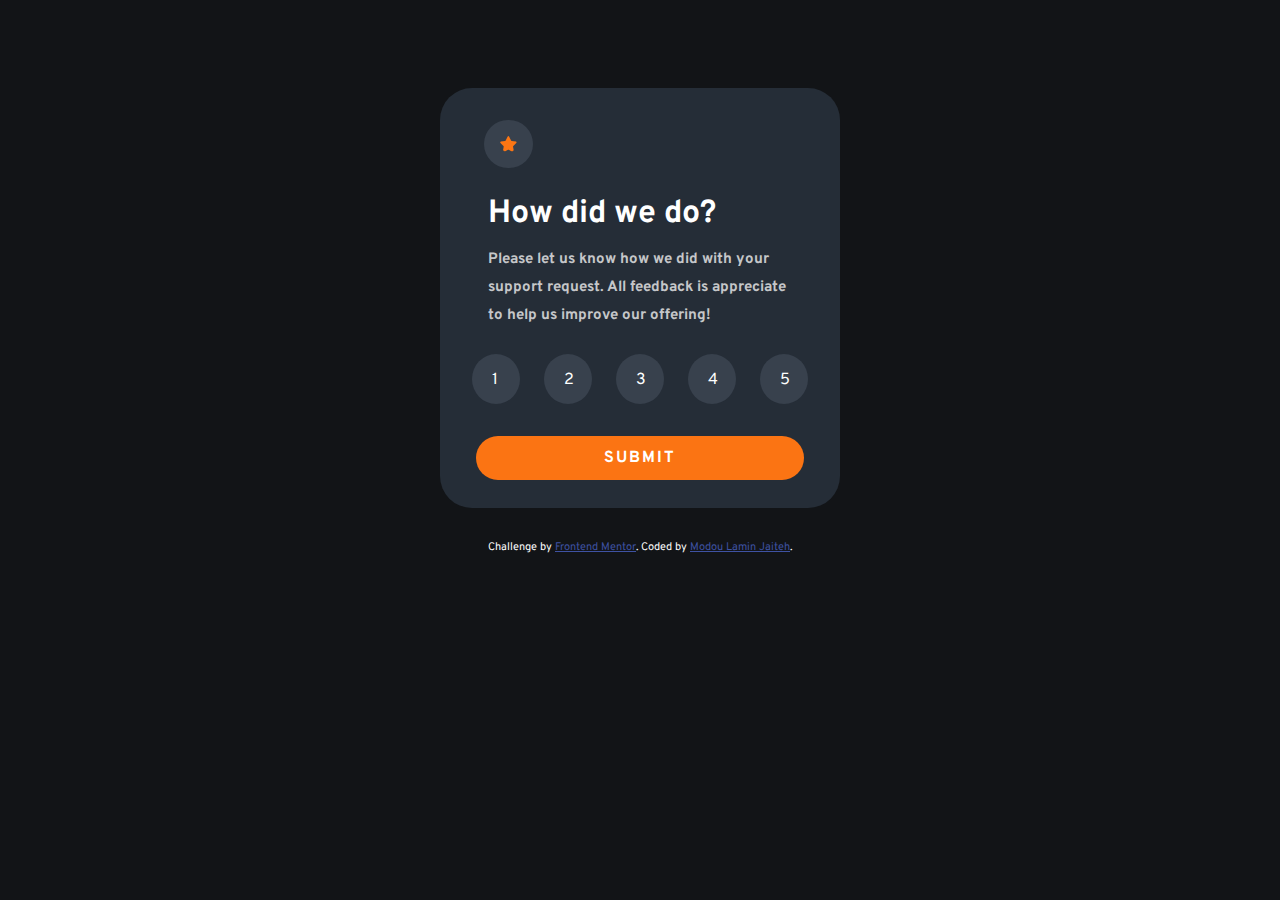
<file: index.html>
<!DOCTYPE html>
<html lang="en">
  <head>
    <meta charset="UTF-8" />
    <meta name="viewport" content="width=device-width, initial-scale=1.0" />
    <!-- displays site properly based on user's device -->
    <link rel="stylesheet" href="main.css" />

    <link
      rel="icon"
      type="image/png"
      sizes="32x32"
      href="./images/favicon-32x32.png"
    />

    <title>Frontend Mentor | Interactive rating component</title>

    <!-- Feel free to remove these styles or customise in your own stylesheet 👍 -->
    <style></style>
  </head>
  <body>
    <!-- Rating state start -->
    <main>
      <div class="container">
        <div class="wrapper-container">
          <div class="icon-star">
            <img src="./images/icon-star.svg" alt="Icon Star" />
          </div>
          <h1>How did we do?</h1>
          <div class="about-description">
            <p>
              Please let us know how we did with your support request. All
              feedback is appreciate to help us improve our offering!
            </p>
          </div>
          <div class="about-rating">
            <ul>
              <li class="ratinng-number">1</li>
              <li class="ratinng-number">2</li>
              <li class="ratinng-number">3</li>
              <li class="ratinng-number">4</li>
              <li class="ratinng-number">5</li>
            </ul>
          </div>
          <div class="about-submit-buttom">
            <a href="./submit.html">Submit</a>
          </div>
        </div>
      </div>
    </main>
    <!-- Rating state end -->

    <!-- Thank you state start -->

    <!-- You selected -->
    <!-- Add rating here -->
    <!-- out of 5 Thank you! We appreciate you taking the time to give a rating. If
    you ever need more support, don’t hesitate to get in touch! -->

    <!-- Thank you state end -->

    <div class="attribution">
      Challenge by
      <a href="https://www.frontendmentor.io?ref=challenge" target="_blank"
        >Frontend Mentor</a
      >. Coded by <a href="#">Modou Lamin Jaiteh</a>.
    </div>
  </body>
</html>
</file>
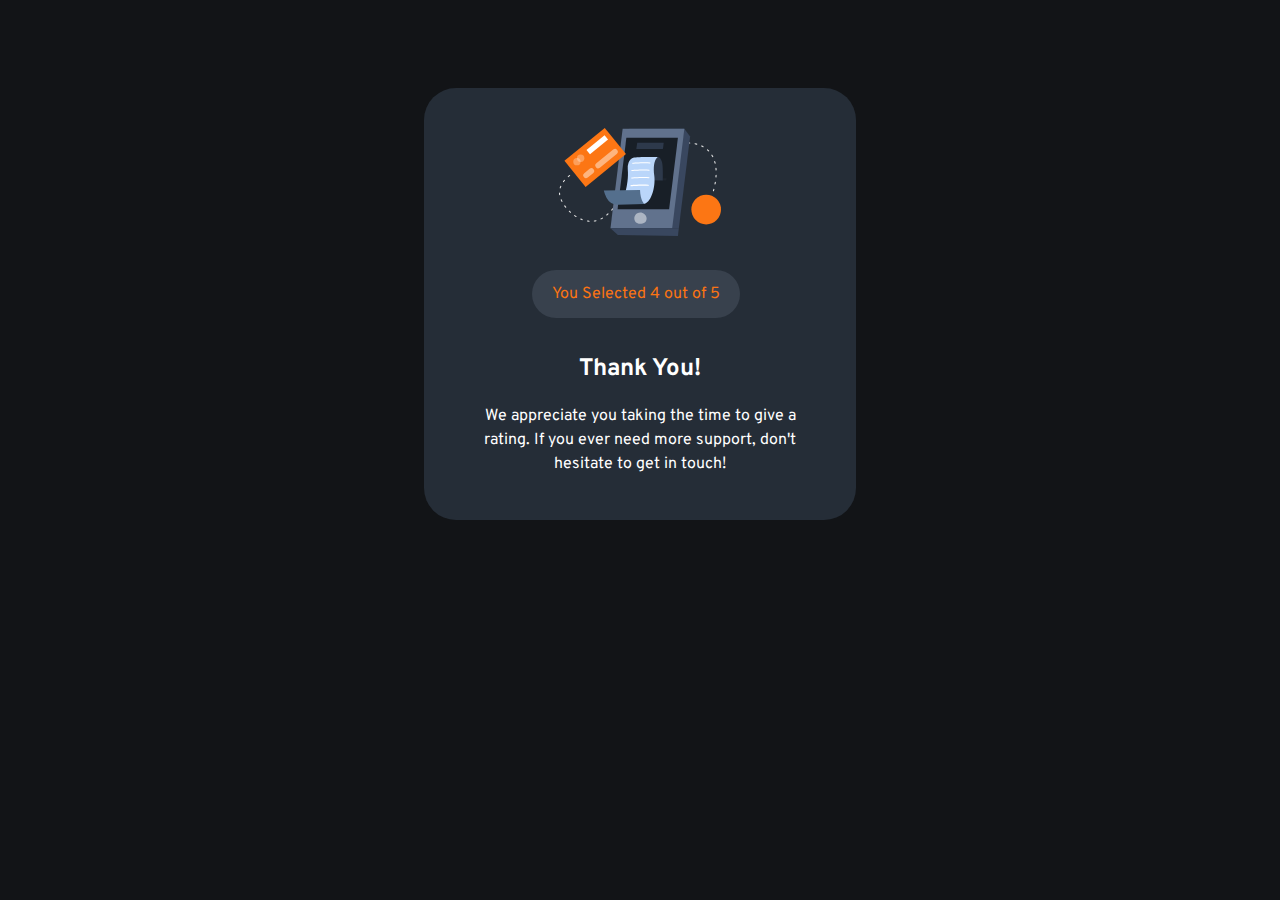
<file: submit.html>
<!DOCTYPE html>
<html lang="en">
  <head>
    <meta charset="UTF-8" />
    <meta name="viewport" content="width=device-width, initial-scale=1.0" />
    <title>Document</title>
    <style>
      @import url("https://fonts.googleapis.com/css2?family=Overpass:wght@400;700&display=swap");

      body {
        background-color: hsl(216, 12%, 8%);
        color: hsl(0, 0%, 100%);
        font-family: "Overpass", sans-serif;
      }

      .container {
        background-color: hsl(213, 19%, 18%);
        border-radius: 2rem;
        width: 400px;
        height: 400px;
        padding: 1rem;
        margin: auto;
        margin-top: 5.5rem;
      }

      .about-content .about-image {
        text-align: center;
        margin-top: 1.5rem;
      }

      .about-content .about-selection {
        margin-top: 1rem;
        display: inline-block;
        margin-left: 5.75rem;
      }

      .about-selection p {
        background-color: hsl(215, 16%, 26%);
        border-radius: 2rem;
        padding: 0.75rem 2rem;
        color: hsl(25, 97%, 53%);
      }

      .about-content h2 {
        text-align: center;
      }

      .about-content p {
        text-align: center;
        padding-inline: 1.25rem;
        margin-top: 0.75rem;
        line-height: 1.5rem;
      }
    </style>
  </head>
  <body>
    <main>
      <div class="container">
        <div class="about-content">
          <div class="about-image">
            <img src="./images/illustration-thank-you.svg" alt="" />
          </div>
          <div class="about-selection">
            <p>You Selected 4 out of 5</p>
          </div>
          <div class="thank-you">
            <h2>Thank You!</h2>
          </div>
          <div class="appreciation-text">
            <p>
              We appreciate you taking the time to give a rating. If you ever
              need more support, don't hesitate to get in touch!
            </p>
          </div>
        </div>
      </div>
    </main>
  </body>
</html>
</file>
<file: main.css>
@import url("https://fonts.googleapis.com/css2?family=Overpass:wght@400;700&display=swap");
* {
  margin: 0;
  padding: 0;
  box-sizing: border-box;
}

body {
  background-color: hsl(216, 12%, 8%);
  color: hsl(0, 0%, 100%);
  font-family: "Overpass", sans-serif;
  /* background-color: hsl(213, 19%, 18%); */
}

.icon-star {
  display: inline-block;
  /* width: 30px;
  height: 30px;
  border-radius: 5rem;
  padding: 0.75rem; */
}

.icon-star img {
  background-color: hsl(215, 16%, 26%);
  padding: 1rem;
  border-radius: 3rem;
  margin-left: 0.75rem;
}

.container {
  background-color: hsl(213, 19%, 18%);
  border-radius: 2rem;
  width: 400px;
  height: 420px;
  margin: auto;
  margin-top: 5.5rem;
  padding: 2rem;
}

.wrapper-container h1 {
  margin-top: 1.25rem;
  font-weight: 700;
  padding-left: 1rem;
}

.wrapper-container .about-description {
  color: hsl(210, 4%, 78%);
  font-weight: 700;
  font-size: 15px;
  margin-top: 0.75rem;
  line-height: 1.75rem;
  padding-inline: 1rem;
}

.about-rating {
  margin-top: 1.5rem;
}

.about-rating ul {
  display: flex;
  gap: 1.5rem;
  font-weight: 400;
}

.about-rating li {
  list-style: none;
}

.about-rating .ratinng-number {
  background-color: hsl(215, 16%, 26%);
  width: 50px;
  height: 50px;
  border-radius: 50%;
  padding-left: 20px;
  padding-top: 1rem;
}

.about-rating li:hover {
  background-color: hsl(25, 97%, 53%);
  transition-delay: ;
}

.wrapper-container .about-submit-buttom {
  margin-top: 2.75rem;
  text-align: center;
}

.about-submit-buttom a {
  background-color: hsl(25, 97%, 53%);
  border-radius: 5rem;
  color: hsl(0, 0%, 100%);
  font-size: 16px;
  font-weight: 700;
  letter-spacing: 2px;
  text-decoration: none;
  text-transform: uppercase;
  padding: 0.75rem 8rem;
}

.about-submit-buttom a:hover {
  background-color: white;
  color: hsl(25, 97%, 53%);
  transition-delay: 0.1s;
}

.attribution {
  font-size: 11px;
  text-align: center;
  margin-top: 2rem;
}

.attribution a {
  color: hsl(228, 45%, 44%);
}
</file>
